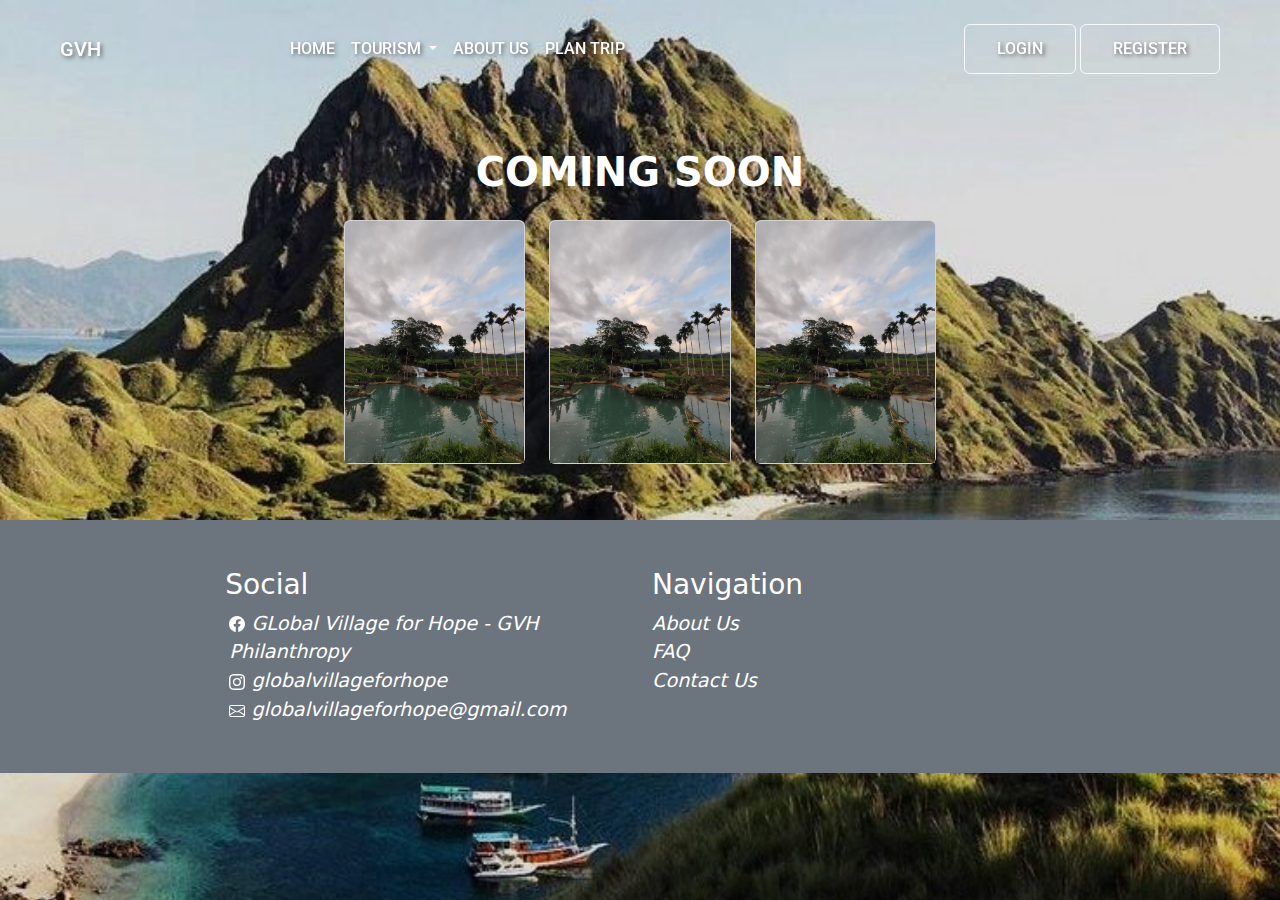
<file: about.html>
<!DOCTYPE html>
<html lang="en">
  <head>
    <meta charset="utf-8" />
    <meta name="viewport" content="width=device-width, initial-scale=1" />
    <title>Bootstrap demo</title>
    <link
      href="https://cdn.jsdelivr.net/npm/bootstrap@5.3.3/dist/css/bootstrap.min.css"
      rel="stylesheet"
      integrity="sha384-QWTKZyjpPEjISv5WaRU9OFeRpok6YctnYmDr5pNlyT2bRjXh0JMhjY6hW+ALEwIH"
      crossorigin="anonymous"
    />
    <link rel="preconnect" href="https://fonts.googleapis.com" />
    <link rel="preconnect" href="https://fonts.gstatic.com" crossorigin />
    <link
      href="https://fonts.googleapis.com/css2?family=Roboto:ital,wght@0,100;0,300;0,400;0,500;0,700;0,900;1,100;1,300;1,400;1,500;1,700;1,900&display=swap"
      rel="stylesheet"
    />
    <style>
      * {
        padding: 0;
        margin: 0;
      }

      body {
        overflow-x: hidden;
        background-image: url("./assets/images/landing.jpg");
        background-size: cover;
        background-repeat: no-repeat;
        display: flex;
        flex-direction: column;
        padding-top: 100px; /* Add padding to the top of the body equal to the height of the header */
      }

      .header {
        background-color: rgba(255, 255, 255, 0.5);
        padding: 20px;
        display: flex;
        justify-content: space-between;
        align-items: center;
        position: fixed; /* Fix the header position */
        width: 100%; /* Set the header width to 100% */
        top: 0; /* Position the header at the top of the viewport */
        z-index: 1000; /* Set a higher z-index to ensure the header appears above other content */
      }

      .menu-left,
      .menu-right {
        list-style: none;
        margin: 0;
        padding: 0;
        display: flex;
      }

      .menu-left li,
      .menu-right li {
        margin-right: 20px;
      }

      /* Add some padding to the top of the content to account for the fixed header */
      .content {
        padding-top: 60px; /* Adjust this value based on the height of your header */
      }

      .black-transparent-section {
        background-color: rgba(0, 0, 0, 0.5); /* Black with 50% opacity */
        min-height: 200px; /* Adjust as needed */
        margin-top: 30px;
      }

      .responsive-font {
        font-size: calc(5vw + 5vh);
      }

      @media (min-width: 992px) {
        .bg-body-lg-transparent {
          background-color: rgba(
            255,
            255,
            255,
            0.5
          ); /* Transparent white background */
        }
        .nav-link, .navbar-brand {
          color: white;
        }
        .nav-item, .navbar-brand {
        text-shadow: 2px 2px 4px rgba(0, 0, 0, 0.5); /* Atur bayangan teks sesuai kebutuhan */
       }
      }

      .navbar-scrolled {
        background-color: #acadaa !important;
        box-shadow: 0 2px 4px rgba(0, 0, 0, 0.1);

      }


   
      .nav-item,
      .navbar-brand {
        font-family: "Roboto", sans-serif;
        font-weight: 500;
        font-style: normal;
        text-transform: uppercase;
      }

      @media (max-width: 991px) {
        .bg-body-white {
          background-color: white; /* White background */
        }
      }

      .start-trav-btn {
        font-family: "Roboto", sans-serif;
        font-weight: 400;
        font-style: normal;
      }

      

      .roboto-400 {
        font-family: "Roboto", sans-serif;
        font-weight: 400;
        font-style: normal;
      }

      .sosial-link {
        text-decoration: none;
        color: white;
        font-size: larger;
      }

      footer{
        background-color: #909291;
      }
    </style>
  </head>
  <body>
    <nav
      class="navbar fixed-top navbar-expand-lg bg-body-lg-trasparent bg-body-white"
    >
      <div class="container-fluid mx-lg-5">
        <a class="navbar-brand" href="index.html">GVH</a>
        <button
          class="navbar-toggler"
          type="button"
          data-bs-toggle="collapse"
          data-bs-target="#navbarNavDropdown"
          aria-controls="navbarNavDropdown"
          aria-expanded="false"
          aria-label="Toggle navigation"
        >
          <span class="navbar-toggler-icon"></span>
        </button>
        <div class="collapse navbar-collapse my-3" id="navbarNavDropdown">
          <ul class="navbar-nav ms-auto me-auto">
            <li class="nav-item">
              <a class="nav-link" aria-current="page" href="index.html">Home</a>
            </li>
            <!-- <li class="nav-item">
              <a class="nav-link" href="tourism.html">Tourism</a>
            </li> -->
            <li class="nav-item dropdown">
              <a
                class="nav-link dropdown-toggle"
                href="#"
                role="button"
                data-bs-toggle="dropdown"
                aria-expanded="false"
              >
                Tourism
              </a>
              <ul class="dropdown-menu">
                <li>
                  <a class="dropdown-item" href="./tourism.html#adventure"
                    >Adventur</a
                  >
                </li>
                <li>
                  <a class="dropdown-item" href="./tourism.html#relaxing"
                    >Relaxing</a
                  >
                </li>
                <li>
                  <a class="dropdown-item" href="./tourism.html#bussines"
                    >BUssines</a
                  >
                </li>
              </ul>
            </li>
            <li class="nav-item">
              <a class="nav-link" href="./about.html">About Us</a>
            </li>
            <li class="nav-item">
              <a class="nav-link" href="./plan-trip.html">Plan Trip</a>
            </li>
          </ul>
          <ul class="navbar-nav ms-auto">
            <li class="nav-item btn btn-outline-light me-1 py-1 px-4">
              <a class="nav-link" aria-current="page" href="./login.html">Login</a>
            </li>
            <li class="nav-item btn btn-outline-light py-1 px-4">
              <a class="nav-link" href="./login.html">Register</a>
            </li>
          </ul>
        </div>
      </div>
    </nav>
    <section class="container-fluid black-cover-section" id="adventure">
      <div
        class="row d-flex justify-content-start mt-5 mx-lg-5 mb-3 px-lg-5 mx-2"
      >
        <div class="me-lg-5 text-white d-flex flex-column">
          <h1 class="text-white text-center fw-bold fs-1">COMING SOON</h1>
        </div>
      </div>
      <div class="row d-flex justify-content-center mb-5">
        <div class="col-lg-6 row">
          <div class="col-lg-4 mb-2">
            <div class="card">
              <img
                src="./assets/images/Air Terjun Wekacura SBD.jpg"
                class="card-img-top"
                alt="..."
              />
            </div>
          </div>
          <div class="col-lg-4 mb-2">
            <div class="card">
              <img
                src="./assets/images/Air Terjun Wekacura SBD.jpg"
                class="card-img-top"
                alt="..."
              />
            </div>
          </div>
          <div class="col-lg-4 mb-2">
            <div class="card">
              <img
                src="./assets/images/Air Terjun Wekacura SBD.jpg"
                class="card-img-top"
                alt="..."
              />
            </div>
          </div>
        </div>
      </div>
    </section>
    <footer class="container-fluid bg-secondary py-5">
      <div class="row d-flex justify-content-center">
        <div class="col-lg-4 text-white">
          <h3 class="">Social</h3>
          <div class="row px-1">
            <a href="" class="sosial-link">
              <i>
                <svg
                  xmlns="http://www.w3.org/2000/svg"
                  width="16"
                  height="16"
                  fill="currentColor"
                  class="bi bi-facebook"
                  viewBox="0 0 16 16"
                >
                  <path
                    d="M16 8.049c0-4.446-3.582-8.05-8-8.05C3.58 0-.002 3.603-.002 8.05c0 4.017 2.926 7.347 6.75 7.951v-5.625h-2.03V8.05H6.75V6.275c0-2.017 1.195-3.131 3.022-3.131.876 0 1.791.157 1.791.157v1.98h-1.009c-.993 0-1.303.621-1.303 1.258v1.51h2.218l-.354 2.326H9.25V16c3.824-.604 6.75-3.934 6.75-7.951"
                  />
                </svg>
                GLobal Village for Hope - GVH Philanthropy
              </i>
            </a>
            <a href="" class="sosial-link">
              <i>
                <svg
                  xmlns="http://www.w3.org/2000/svg"
                  width="16"
                  height="16"
                  fill="currentColor"
                  class="bi bi-instagram"
                  viewBox="0 0 16 16"
                >
                  <path
                    d="M8 0C5.829 0 5.556.01 4.703.048 3.85.088 3.269.222 2.76.42a3.9 3.9 0 0 0-1.417.923A3.9 3.9 0 0 0 .42 2.76C.222 3.268.087 3.85.048 4.7.01 5.555 0 5.827 0 8.001c0 2.172.01 2.444.048 3.297.04.852.174 1.433.372 1.942.205.526.478.972.923 1.417.444.445.89.719 1.416.923.51.198 1.09.333 1.942.372C5.555 15.99 5.827 16 8 16s2.444-.01 3.298-.048c.851-.04 1.434-.174 1.943-.372a3.9 3.9 0 0 0 1.416-.923c.445-.445.718-.891.923-1.417.197-.509.332-1.09.372-1.942C15.99 10.445 16 10.173 16 8s-.01-2.445-.048-3.299c-.04-.851-.175-1.433-.372-1.941a3.9 3.9 0 0 0-.923-1.417A3.9 3.9 0 0 0 13.24.42c-.51-.198-1.092-.333-1.943-.372C10.443.01 10.172 0 7.998 0zm-.717 1.442h.718c2.136 0 2.389.007 3.232.046.78.035 1.204.166 1.486.275.373.145.64.319.92.599s.453.546.598.92c.11.281.24.705.275 1.485.039.843.047 1.096.047 3.231s-.008 2.389-.047 3.232c-.035.78-.166 1.203-.275 1.485a2.5 2.5 0 0 1-.599.919c-.28.28-.546.453-.92.598-.28.11-.704.24-1.485.276-.843.038-1.096.047-3.232.047s-2.39-.009-3.233-.047c-.78-.036-1.203-.166-1.485-.276a2.5 2.5 0 0 1-.92-.598 2.5 2.5 0 0 1-.6-.92c-.109-.281-.24-.705-.275-1.485-.038-.843-.046-1.096-.046-3.233s.008-2.388.046-3.231c.036-.78.166-1.204.276-1.486.145-.373.319-.64.599-.92s.546-.453.92-.598c.282-.11.705-.24 1.485-.276.738-.034 1.024-.044 2.515-.045zm4.988 1.328a.96.96 0 1 0 0 1.92.96.96 0 0 0 0-1.92m-4.27 1.122a4.109 4.109 0 1 0 0 8.217 4.109 4.109 0 0 0 0-8.217m0 1.441a2.667 2.667 0 1 1 0 5.334 2.667 2.667 0 0 1 0-5.334"
                  />
                </svg>
                globalvillageforhope
              </i>
            </a>
            <a href="" class="sosial-link">
              <i>
                <svg
                  xmlns="http://www.w3.org/2000/svg"
                  width="16"
                  height="16"
                  fill="currentColor"
                  class="bi bi-envelope"
                  viewBox="0 0 16 16"
                >
                  <path
                    d="M0 4a2 2 0 0 1 2-2h12a2 2 0 0 1 2 2v8a2 2 0 0 1-2 2H2a2 2 0 0 1-2-2zm2-1a1 1 0 0 0-1 1v.217l7 4.2 7-4.2V4a1 1 0 0 0-1-1zm13 2.383-4.708 2.825L15 11.105zm-.034 6.876-5.64-3.471L8 9.583l-1.326-.795-5.64 3.47A1 1 0 0 0 2 13h12a1 1 0 0 0 .966-.741M1 11.105l4.708-2.897L1 5.383z"
                  />
                </svg>
                globalvillageforhope@gmail.com
              </i>
            </a>
          </div>
        </div>
        <div class="col-lg-4 text-white mt-lg-0 mt-5">
          <h3 class="">Navigation</h3>
          <div class="row">
            <a href="" class="sosial-link"><i>About Us</i></a>
            <a href="" class="sosial-link"><i>FAQ</i></a>
            <a href="" class="sosial-link"><i>Contact Us</i></a>
          </div>
        </div>
      </div>
    </footer>
    <script>
      window.addEventListener("scroll", function() {
        var navbar = document.querySelector(".navbar");
        navbar.classList.toggle("navbar-scrolled", window.scrollY > 0);
      });
    </script>    
    <script
      src="https://cdn.jsdelivr.net/npm/bootstrap@5.3.3/dist/js/bootstrap.bundle.min.js"
      integrity="sha384-YvpcrYf0tY3lHB60NNkmXc5s9fDVZLESaAA55NDzOxhy9GkcIdslK1eN7N6jIeHz"
      crossorigin="anonymous"
    ></script>
  </body>
</html>
</file>
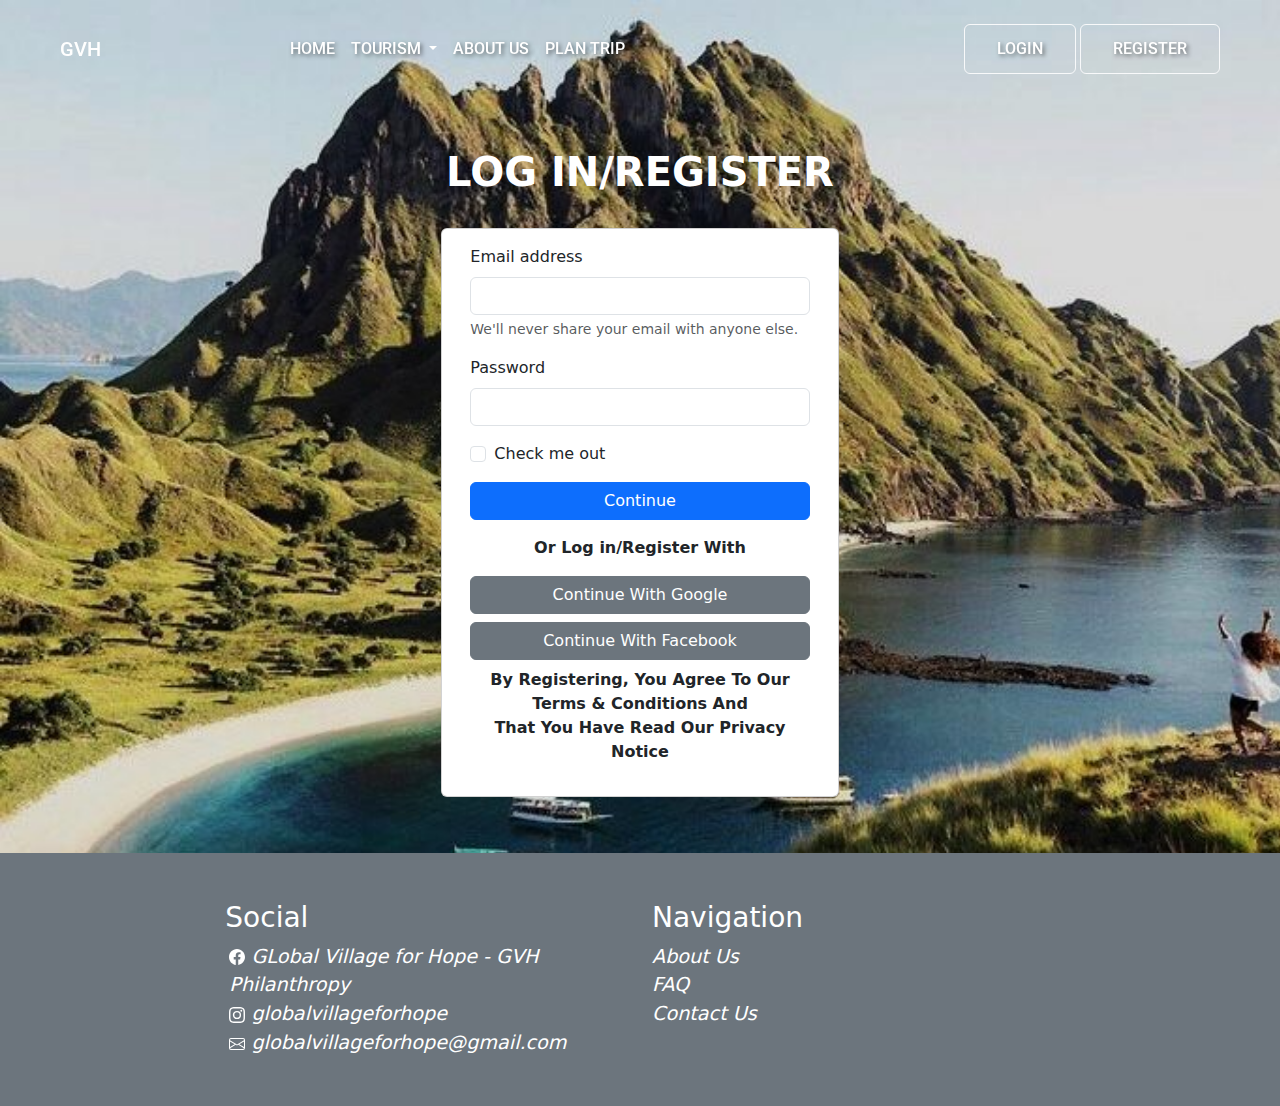
<file: login.html>
<!DOCTYPE html>
<html lang="en">

<head>
    <meta charset="utf-8" />
    <meta name="viewport" content="width=device-width, initial-scale=1" />
    <title>Bootstrap demo</title>
    <link href="https://cdn.jsdelivr.net/npm/bootstrap@5.3.3/dist/css/bootstrap.min.css" rel="stylesheet"
        integrity="sha384-QWTKZyjpPEjISv5WaRU9OFeRpok6YctnYmDr5pNlyT2bRjXh0JMhjY6hW+ALEwIH" crossorigin="anonymous" />
    <link rel="preconnect" href="https://fonts.googleapis.com" />
    <link rel="preconnect" href="https://fonts.gstatic.com" crossorigin />
    <link
        href="https://fonts.googleapis.com/css2?family=Roboto:ital,wght@0,100;0,300;0,400;0,500;0,700;0,900;1,100;1,300;1,400;1,500;1,700;1,900&display=swap"
        rel="stylesheet" />
    <style>
        * {
            padding: 0;
            margin: 0;
        }

        body {
            overflow-x: hidden;
            background-image: url("./assets/images/landing.jpg");
            background-size: cover;
            background-repeat: no-repeat;
            display: flex;
            flex-direction: column;
            padding-top: 100px;
            /* Add padding to the top of the body equal to the height of the header */
        }

        .header {
            background-color: rgba(255, 255, 255, 0.5);
            padding: 20px;
            display: flex;
            justify-content: space-between;
            align-items: center;
            position: fixed;
            /* Fix the header position */
            width: 100%;
            /* Set the header width to 100% */
            top: 0;
            /* Position the header at the top of the viewport */
            z-index: 1000;
            /* Set a higher z-index to ensure the header appears above other content */
        }

        .menu-left,
        .menu-right {
            list-style: none;
            margin: 0;
            padding: 0;
            display: flex;
        }

        .menu-left li,
        .menu-right li {
            margin-right: 20px;
        }

        /* Add some padding to the top of the content to account for the fixed header */
        .content {
            padding-top: 60px;
            /* Adjust this value based on the height of your header */
        }

        .black-transparent-section {
            background-color: rgba(0, 0, 0, 0.5);
            /* Black with 50% opacity */
            min-height: 200px;
            /* Adjust as needed */
            margin-top: 30px;
        }

        .responsive-font {
            font-size: calc(5vw + 5vh);
        }

        @media (min-width: 992px) {
            .bg-body-lg-transparent {
                background-color: rgba(255,
                        255,
                        255,
                        0.5);
                /* Transparent white background */
            }

            .nav-link {
                color: white;
            }

            .nav-item {
                text-shadow: 2px 2px 4px rgba(0, 0, 0, 0.5);
                /* Atur bayangan teks sesuai kebutuhan */
            }
        }

        .navbar-scrolled {
            background-color: #acadaa !important;
            box-shadow: 0 2px 4px rgba(0, 0, 0, 0.1);

        }



        .nav-item,
        .navbar-brand {
            font-family: "Roboto", sans-serif;
            font-weight: 500;
            font-style: normal;
            text-transform: uppercase;
        }

        @media (max-width: 991px) {
            .bg-body-white {
                background-color: white;
                /* White background */
            }
        }

        .start-trav-btn {
            font-family: "Roboto", sans-serif;
            font-weight: 400;
            font-style: normal;
        }



        .roboto-400 {
            font-family: "Roboto", sans-serif;
            font-weight: 400;
            font-style: normal;
        }

        .sosial-link {
            text-decoration: none;
            color: white;
            font-size: larger;
        }

        footer {
            background-color: #909291;
        }
    </style>
</head>

<body>
    <nav class="navbar fixed-top navbar-expand-lg bg-body-lg-trasparent bg-body-white">
        <div class="container-fluid mx-lg-5">
            <a class="navbar-brand text-white" href="index.html">GVH</a>
            <button class="navbar-toggler" type="button" data-bs-toggle="collapse" data-bs-target="#navbarNavDropdown"
                aria-controls="navbarNavDropdown" aria-expanded="false" aria-label="Toggle navigation">
                <span class="navbar-toggler-icon"></span>
            </button>
            <div class="collapse navbar-collapse my-3" id="navbarNavDropdown">
                <ul class="navbar-nav ms-auto me-auto">
                    <li class="nav-item">
                        <a class="nav-link" aria-current="page" href="index.html">Home</a>
                    </li>
                    <li class="nav-item dropdown">
                        <a class="nav-link dropdown-toggle" href="#" role="button" data-bs-toggle="dropdown"
                            aria-expanded="false">
                            Tourism
                        </a>
                        <ul class="dropdown-menu">
                            <li>
                                <a class="dropdown-item" href="./tourism.html#adventure">Adventur</a>
                            </li>
                            <li>
                                <a class="dropdown-item" href="./tourism.html#relaxing">Relaxing</a>
                            </li>
                            <li>
                                <a class="dropdown-item" href="./tourism.html#bussines">BUssines</a>
                            </li>
                        </ul>
                    </li>
                    <li class="nav-item">
                        <a class="nav-link" href="#">About Us</a>
                    </li>
                    <li class="nav-item">
                        <a class="nav-link" href="./plan-trip.html">Plan Trip</a>
                    </li>
                </ul>
                <ul class="navbar-nav ms-auto">
                    <li class="nav-item btn btn-outline-light me-1 py-1 px-4">
                        <a class="nav-link" aria-current="page" href="./login.html">Login</a>
                    </li>
                    <li class="nav-item btn btn-outline-light py-1 px-4">
                        <a class="nav-link" href="./login.html">Register</a>
                    </li>
                </ul>
            </div>
        </div>
    </nav>
    <section class="container-fluid black-cover-section" id="adventure">
        <div class="row d-flex justify-content-start mt-5 mx-lg-5 mb-3 px-lg-5 mx-2">
            <div class="me-lg-5 text-white d-flex flex-column">
                <h1 class="text-white text-center fw-bold fs-1">LOG IN/REGISTER</h1>
            </div>
        </div>
        <div class="row d-flex justify-content-center mb-5 p-2">
            <div class="col-lg-4 row">
                <div class="card">
                    <div class="card-body">
                        <form>
                            <div class="mb-3">
                                <label for="exampleInputEmail1" class="form-label">Email address</label>
                                <input type="email" class="form-control" id="exampleInputEmail1"
                                    aria-describedby="emailHelp">
                                <div id="emailHelp" class="form-text">We'll never share your email with anyone else.
                                </div>
                            </div>
                            <div class="mb-3">
                                <label for="exampleInputPassword1" class="form-label">Password</label>
                                <input type="password" class="form-control" id="exampleInputPassword1">
                            </div>
                            <div class="mb-3 form-check">
                                <input type="checkbox" class="form-check-input" id="exampleCheck1">
                                <label class="form-check-label" for="exampleCheck1">Check me out</label>
                            </div>
                            <button type="submit" class="btn btn-primary col-12">Continue</button>
                        </form>
                        <div class="row">
                            <p class="text-center mt-3"><b>Or Log in/Register With</b></p>
                        </div>
                        <div class="text-center">
                            <a class="btn btn-secondary col-12 mb-1" href="">Continue With Google</a>
                            <a class="btn btn-secondary col-12 mt-1" href="">Continue With Facebook</a>
                        </div>
                        <div class="text-center mt-2">
                            <p><b>By Registering, You Agree To Our Terms & Conditions And <br> That You Have Read Our Privacy Notice</b></p>
                        </div>
                    </div>
                </div>
            </div>
        </div>
    </section>
    <footer class="container-fluid bg-secondary py-5">
        <div class="row d-flex justify-content-center">
            <div class="col-lg-4 text-white">
                <h3 class="">Social</h3>
                <div class="row px-1">
                    <a href="" class="sosial-link">
                        <i>
                            <svg xmlns="http://www.w3.org/2000/svg" width="16" height="16" fill="currentColor"
                                class="bi bi-facebook" viewBox="0 0 16 16">
                                <path
                                    d="M16 8.049c0-4.446-3.582-8.05-8-8.05C3.58 0-.002 3.603-.002 8.05c0 4.017 2.926 7.347 6.75 7.951v-5.625h-2.03V8.05H6.75V6.275c0-2.017 1.195-3.131 3.022-3.131.876 0 1.791.157 1.791.157v1.98h-1.009c-.993 0-1.303.621-1.303 1.258v1.51h2.218l-.354 2.326H9.25V16c3.824-.604 6.75-3.934 6.75-7.951" />
                            </svg>
                            GLobal Village for Hope - GVH Philanthropy
                        </i>
                    </a>
                    <a href="" class="sosial-link">
                        <i>
                            <svg xmlns="http://www.w3.org/2000/svg" width="16" height="16" fill="currentColor"
                                class="bi bi-instagram" viewBox="0 0 16 16">
                                <path
                                    d="M8 0C5.829 0 5.556.01 4.703.048 3.85.088 3.269.222 2.76.42a3.9 3.9 0 0 0-1.417.923A3.9 3.9 0 0 0 .42 2.76C.222 3.268.087 3.85.048 4.7.01 5.555 0 5.827 0 8.001c0 2.172.01 2.444.048 3.297.04.852.174 1.433.372 1.942.205.526.478.972.923 1.417.444.445.89.719 1.416.923.51.198 1.09.333 1.942.372C5.555 15.99 5.827 16 8 16s2.444-.01 3.298-.048c.851-.04 1.434-.174 1.943-.372a3.9 3.9 0 0 0 1.416-.923c.445-.445.718-.891.923-1.417.197-.509.332-1.09.372-1.942C15.99 10.445 16 10.173 16 8s-.01-2.445-.048-3.299c-.04-.851-.175-1.433-.372-1.941a3.9 3.9 0 0 0-.923-1.417A3.9 3.9 0 0 0 13.24.42c-.51-.198-1.092-.333-1.943-.372C10.443.01 10.172 0 7.998 0zm-.717 1.442h.718c2.136 0 2.389.007 3.232.046.78.035 1.204.166 1.486.275.373.145.64.319.92.599s.453.546.598.92c.11.281.24.705.275 1.485.039.843.047 1.096.047 3.231s-.008 2.389-.047 3.232c-.035.78-.166 1.203-.275 1.485a2.5 2.5 0 0 1-.599.919c-.28.28-.546.453-.92.598-.28.11-.704.24-1.485.276-.843.038-1.096.047-3.232.047s-2.39-.009-3.233-.047c-.78-.036-1.203-.166-1.485-.276a2.5 2.5 0 0 1-.92-.598 2.5 2.5 0 0 1-.6-.92c-.109-.281-.24-.705-.275-1.485-.038-.843-.046-1.096-.046-3.233s.008-2.388.046-3.231c.036-.78.166-1.204.276-1.486.145-.373.319-.64.599-.92s.546-.453.92-.598c.282-.11.705-.24 1.485-.276.738-.034 1.024-.044 2.515-.045zm4.988 1.328a.96.96 0 1 0 0 1.92.96.96 0 0 0 0-1.92m-4.27 1.122a4.109 4.109 0 1 0 0 8.217 4.109 4.109 0 0 0 0-8.217m0 1.441a2.667 2.667 0 1 1 0 5.334 2.667 2.667 0 0 1 0-5.334" />
                            </svg>
                            globalvillageforhope
                        </i>
                    </a>
                    <a href="" class="sosial-link">
                        <i>
                            <svg xmlns="http://www.w3.org/2000/svg" width="16" height="16" fill="currentColor"
                                class="bi bi-envelope" viewBox="0 0 16 16">
                                <path
                                    d="M0 4a2 2 0 0 1 2-2h12a2 2 0 0 1 2 2v8a2 2 0 0 1-2 2H2a2 2 0 0 1-2-2zm2-1a1 1 0 0 0-1 1v.217l7 4.2 7-4.2V4a1 1 0 0 0-1-1zm13 2.383-4.708 2.825L15 11.105zm-.034 6.876-5.64-3.471L8 9.583l-1.326-.795-5.64 3.47A1 1 0 0 0 2 13h12a1 1 0 0 0 .966-.741M1 11.105l4.708-2.897L1 5.383z" />
                            </svg>
                            globalvillageforhope@gmail.com
                        </i>
                    </a>
                </div>
            </div>
            <div class="col-lg-4 text-white mt-lg-0 mt-5">
                <h3 class="">Navigation</h3>
                <div class="row">
                    <a href="" class="sosial-link"><i>About Us</i></a>
                    <a href="" class="sosial-link"><i>FAQ</i></a>
                    <a href="" class="sosial-link"><i>Contact Us</i></a>
                </div>
            </div>
        </div>
    </footer>
    <script>
        window.addEventListener("scroll", function () {
            var navbar = document.querySelector(".navbar");
            navbar.classList.toggle("navbar-scrolled", window.scrollY > 0);
        });
    </script>
    <script src="https://cdn.jsdelivr.net/npm/bootstrap@5.3.3/dist/js/bootstrap.bundle.min.js"
        integrity="sha384-YvpcrYf0tY3lHB60NNkmXc5s9fDVZLESaAA55NDzOxhy9GkcIdslK1eN7N6jIeHz"
        crossorigin="anonymous"></script>
</body>

</html>
</file>
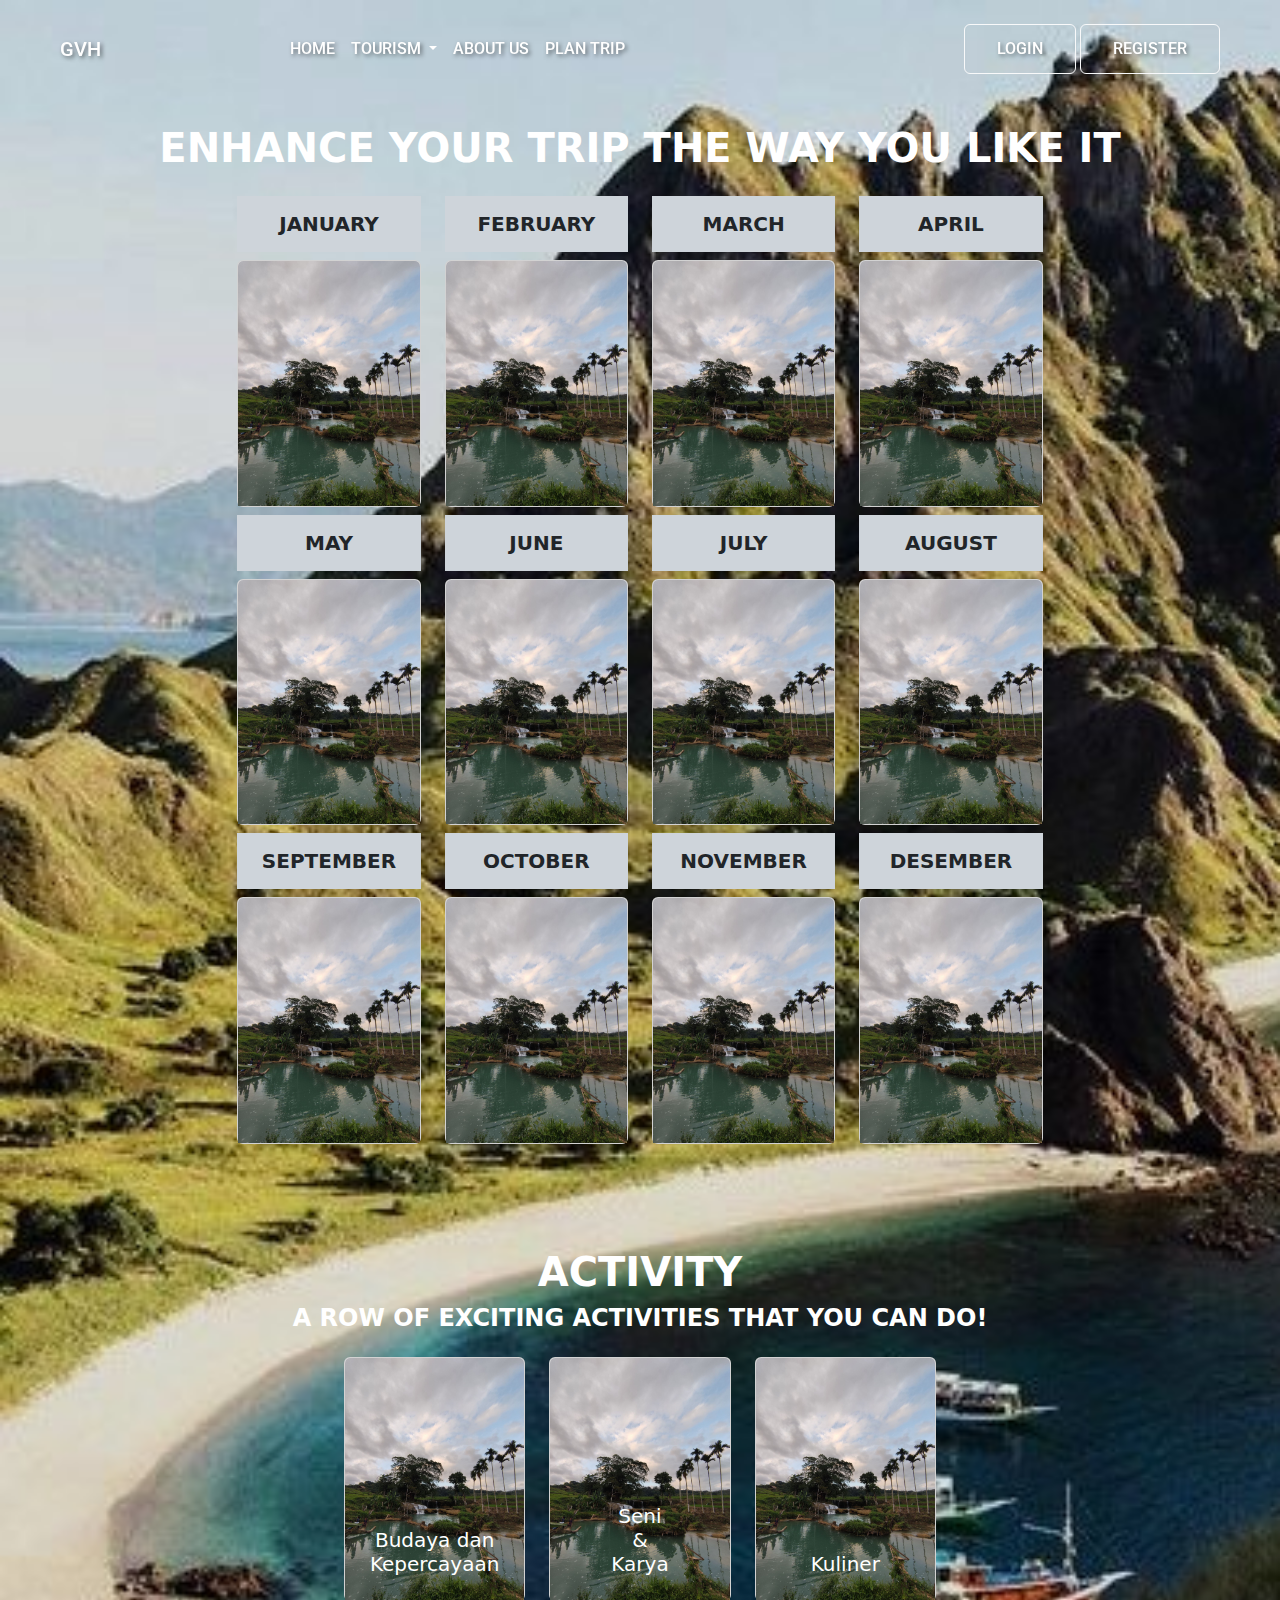
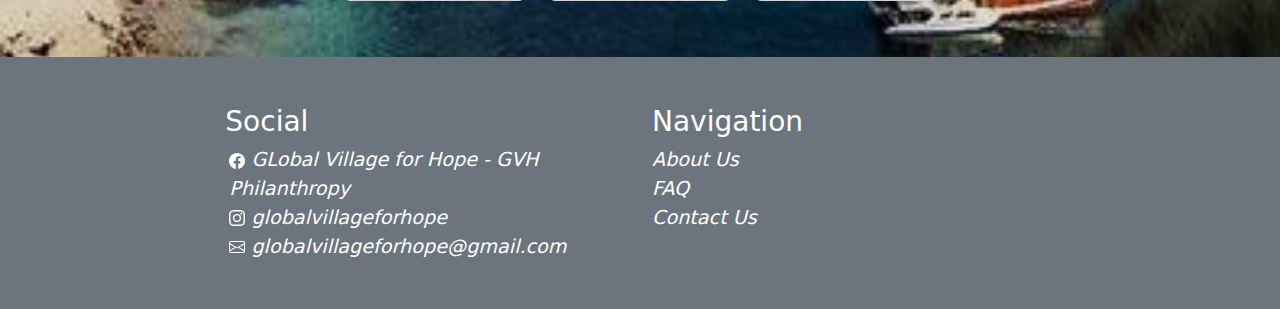
<file: plan-trip.html>
<!DOCTYPE html>
<html lang="en">

<head>
    <meta charset="utf-8" />
    <meta name="viewport" content="width=device-width, initial-scale=1" />
    <title>Bootstrap demo</title>
    <link href="https://cdn.jsdelivr.net/npm/bootstrap@5.3.3/dist/css/bootstrap.min.css" rel="stylesheet"
        integrity="sha384-QWTKZyjpPEjISv5WaRU9OFeRpok6YctnYmDr5pNlyT2bRjXh0JMhjY6hW+ALEwIH" crossorigin="anonymous" />
    <link rel="preconnect" href="https://fonts.googleapis.com" />
    <link rel="preconnect" href="https://fonts.gstatic.com" crossorigin />
    <link
        href="https://fonts.googleapis.com/css2?family=Roboto:ital,wght@0,100;0,300;0,400;0,500;0,700;0,900;1,100;1,300;1,400;1,500;1,700;1,900&display=swap"
        rel="stylesheet" />
    <style>
        * {
            padding: 0;
            margin: 0;
        }

        body {
            overflow-x: hidden;
            background-image: url("./assets/images/landing.jpg");
            background-size: cover;
            background-repeat: no-repeat;
            display: flex;
            flex-direction: column;
            padding-top: 100px;
            /* Add padding to the top of the body equal to the height of the header */
        }

        .header {
            background-color: rgba(255, 255, 255, 0.5);
            padding: 20px;
            display: flex;
            justify-content: space-between;
            align-items: center;
            position: fixed;
            /* Fix the header position */
            width: 100%;
            /* Set the header width to 100% */
            top: 0;
            /* Position the header at the top of the viewport */
            z-index: 1000;
            /* Set a higher z-index to ensure the header appears above other content */
        }

        .menu-left,
        .menu-right {
            list-style: none;
            margin: 0;
            padding: 0;
            display: flex;
        }

        .menu-left li,
        .menu-right li {
            margin-right: 20px;
        }

        /* Add some padding to the top of the content to account for the fixed header */
        .content {
            padding-top: 60px;
            /* Adjust this value based on the height of your header */
        }

        .black-transparent-section {
            background-color: rgba(0, 0, 0, 0.5);
            /* Black with 50% opacity */
            min-height: 200px;
            /* Adjust as needed */
            margin-top: 30px;
        }

        .responsive-font {
            font-size: calc(5vw + 5vh);
        }

        @media (min-width: 992px) {
            .bg-body-lg-transparent {
                background-color: rgba(255,
                        255,
                        255,
                        0.5);
                /* Transparent white background */
            }

            .nav-link,
            .navbar-brand {
                color: white;
            }

            .nav-item,
            .navbar-brand {
                text-shadow: 2px 2px 4px rgba(0, 0, 0, 0.5);
                /* Atur bayangan teks sesuai kebutuhan */
            }
        }

        .navbar-scrolled {
            background-color: #acadaa !important;
            box-shadow: 0 2px 4px rgba(0, 0, 0, 0.1);

        }



        .nav-item,
        .navbar-brand {
            font-family: "Roboto", sans-serif;
            font-weight: 500;
            font-style: normal;
            text-transform: uppercase;
        }

        @media (max-width: 991px) {
            .bg-body-white {
                background-color: white;
                /* White background */
            }
        }

        .start-trav-btn {
            font-family: "Roboto", sans-serif;
            font-weight: 400;
            font-style: normal;
        }



        .roboto-400 {
            font-family: "Roboto", sans-serif;
            font-weight: 400;
            font-style: normal;
        }

        .sosial-link {
            text-decoration: none;
            color: white;
            font-size: larger;
        }

        footer {
            background-color: #909291;
        }
    </style>
</head>

<body>
    <nav class="navbar fixed-top navbar-expand-lg bg-body-lg-trasparent bg-body-white">
        <div class="container-fluid mx-lg-5">
            <a class="navbar-brand" href="index.html">GVH</a>
            <button class="navbar-toggler" type="button" data-bs-toggle="collapse" data-bs-target="#navbarNavDropdown"
                aria-controls="navbarNavDropdown" aria-expanded="false" aria-label="Toggle navigation">
                <span class="navbar-toggler-icon"></span>
            </button>
            <div class="collapse navbar-collapse my-3" id="navbarNavDropdown">
                <ul class="navbar-nav ms-auto me-auto">
                    <li class="nav-item">
                        <a class="nav-link" aria-current="page" href="index.html">Home</a>
                    </li>
                    <!-- <li class="nav-item">
              <a class="nav-link" href="tourism.html">Tourism</a>
            </li> -->
                    <li class="nav-item dropdown">
                        <a class="nav-link dropdown-toggle" href="#" role="button" data-bs-toggle="dropdown"
                            aria-expanded="false">
                            Tourism
                        </a>
                        <ul class="dropdown-menu">
                            <li>
                                <a class="dropdown-item" href="./tourism.html#adventure">Adventur</a>
                            </li>
                            <li>
                                <a class="dropdown-item" href="./tourism.html#relaxing">Relaxing</a>
                            </li>
                            <li>
                                <a class="dropdown-item" href="./tourism.html#bussines">BUssines</a>
                            </li>
                        </ul>
                    </li>
                    <li class="nav-item">
                        <a class="nav-link" href="./about.html">About Us</a>
                    </li>
                    <li class="nav-item">
                        <a class="nav-link" href="./plan-trip.html">Plan Trip</a>
                    </li>
                </ul>
                <ul class="navbar-nav ms-auto">
                    <li class="nav-item btn btn-outline-light me-1 py-1 px-4">
                        <a class="nav-link" aria-current="page" href="./login.html">Login</a>
                    </li>
                    <li class="nav-item btn btn-outline-light py-1 px-4">
                        <a class="nav-link" href="./login.html">Register</a>
                    </li>
                </ul>
            </div>
        </div>
    </nav>
    <section class="container-fluid black-cover-section">
        <div class="row">
            <div class="d-flex justify-content-center">
                <h1 class="text-center text-white fw-bold my-4">
                    ENHANCE YOUR TRIP THE WAY YOU LIKE IT
                </h1>
            </div>
        </div>
        <div class="row d-flex justify-content-center mb-5">
            <div class="col-lg-8 row">
                <div class="col-lg-3 mb-2">
                    <h5 class="bg-dark-subtle py-3 fw-bold text-center">
                        JANUARY
                    </h5>
                    <div class="card">
                        <img src="./assets/images/Air Terjun Wekacura SBD.jpg" class="card-img-top" alt="..." />
                    </div>
                </div>
                <div class="col-lg-3 mb-2">
                    <h5 class="bg-dark-subtle py-3 fw-bold text-center">
                        FEBRUARY
                    </h5>
                    <div class="card">
                        <img src="./assets/images/Air Terjun Wekacura SBD.jpg" class="card-img-top" alt="..." />
                    </div>
                </div>
                <div class="col-lg-3 mb-2">
                    <h5 class="bg-dark-subtle py-3 fw-bold text-center">
                        MARCH
                    </h5>
                    <div class="card">
                        <img src="./assets/images/Air Terjun Wekacura SBD.jpg" class="card-img-top" alt="..." />
                    </div>
                </div>
                <div class="col-lg-3 mb-2">
                    <h5 class="bg-dark-subtle py-3 fw-bold text-center">
                        APRIL
                    </h5>
                    <div class="card">
                        <img src="./assets/images/Air Terjun Wekacura SBD.jpg" class="card-img-top" alt="..." />
                    </div>
                </div>
                <div class="col-lg-3 mb-2">
                    <h5 class="bg-dark-subtle py-3 fw-bold text-center">
                        MAY
                    </h5>
                    <div class="card">
                        <img src="./assets/images/Air Terjun Wekacura SBD.jpg" class="card-img-top" alt="..." />
                    </div>
                </div>
                <div class="col-lg-3 mb-2">
                    <h5 class="bg-dark-subtle py-3 fw-bold text-center">
                        JUNE
                    </h5>
                    <div class="card">
                        <img src="./assets/images/Air Terjun Wekacura SBD.jpg" class="card-img-top" alt="..." />
                    </div>
                </div>
                <div class="col-lg-3 mb-2">
                    <h5 class="bg-dark-subtle py-3 fw-bold text-center">
                        JULY
                    </h5>
                    <div class="card">
                        <img src="./assets/images/Air Terjun Wekacura SBD.jpg" class="card-img-top" alt="..." />
                    </div>
                </div>
                <div class="col-lg-3 mb-2">
                    <h5 class="bg-dark-subtle py-3 fw-bold text-center">
                        AUGUST
                    </h5>
                    <div class="card">
                        <img src="./assets/images/Air Terjun Wekacura SBD.jpg" class="card-img-top" alt="..." />
                    </div>
                </div>
                <div class="col-lg-3 mb-2">
                    <h5 class="bg-dark-subtle py-3 fw-bold text-center">
                        SEPTEMBER
                    </h5>
                    <div class="card">
                        <img src="./assets/images/Air Terjun Wekacura SBD.jpg" class="card-img-top" alt="..." />
                    </div>
                </div>
                <div class="col-lg-3 mb-2">
                    <h5 class="bg-dark-subtle py-3 fw-bold text-center">
                        OCTOBER
                    </h5>
                    <div class="card">
                        <img src="./assets/images/Air Terjun Wekacura SBD.jpg" class="card-img-top" alt="..." />
                    </div>
                </div>
                <div class="col-lg-3 mb-2">
                    <h5 class="bg-dark-subtle py-3 fw-bold text-center">
                        NOVEMBER
                    </h5>
                    <div class="card">
                        <img src="./assets/images/Air Terjun Wekacura SBD.jpg" class="card-img-top" alt="..." />
                    </div>
                </div>
                <div class="col-lg-3 mb-2">
                    <h5 class="bg-dark-subtle py-3 fw-bold text-center">
                        DESEMBER
                    </h5>
                    <div class="card">
                        <img src="./assets/images/Air Terjun Wekacura SBD.jpg" class="card-img-top" alt="..." />
                    </div>
                </div>
            </div>
    </section>
    <section class="container-fluid black-cover-section" id="relaxing">
        <div class="row d-flex justify-content-start mt-5 mx-lg-5 mb-3 px-lg-5 mx-2">
            <div class="me-lg-5 text-white d-flex flex-column">
                <h1 class="text-white text-center fw-bold fs-1">ACTIVITY</h1>
                <h3 class="text-white text-center fw-bold fs-4">A ROW OF EXCITING ACTIVITIES THAT YOU CAN DO!</h3>
            </div>
        </div>
        <div class="row d-flex justify-content-center mb-5">
            <div class="col-lg-6 row">
                <div class="col-lg-4 mb-2 position-relative">
                    <div class="card">
                        <img src="./assets/images/Air Terjun Wekacura SBD.jpg" class="card-img-top" alt="..." />
                        <!-- Teks judul ditambahkan di atas gambar -->
                        <div class="card-body position-absolute text-white bottom-0 start-50 translate-middle-x">
                            <h5 class="card-title text-center">Budaya dan Kepercayaan</h5>
                        </div>
                    </div>
                </div>
                <div class="col-lg-4 mb-2 position-relative">
                    <div class="card">
                        <img src="./assets/images/Air Terjun Wekacura SBD.jpg" class="card-img-top" alt="..." />
                        <!-- Teks judul ditambahkan di atas gambar -->
                        <div class="card-body position-absolute text-white bottom-0 start-50 translate-middle-x">
                            <h5 class="card-title text-center">Seni & Karya</h5>
                        </div>
                    </div>
                </div>
                <div class="col-lg-4 mb-2 position-relative">
                    <div class="card">
                        <img src="./assets/images/Air Terjun Wekacura SBD.jpg" class="card-img-top" alt="..." />
                        <!-- Teks judul ditambahkan di atas gambar -->
                        <div class="card-body position-absolute text-white bottom-0 start-50 translate-middle-x">
                            <h5 class="card-title text-center">Kuliner</h5>
                        </div>
                    </div>
                </div>
                
            </div>
        </div>
    </section>
    <footer class="container-fluid bg-secondary py-5">
        <div class="row d-flex justify-content-center">
            <div class="col-lg-4 text-white">
                <h3 class="">Social</h3>
                <div class="row px-1">
                    <a href="" class="sosial-link">
                        <i>
                            <svg xmlns="http://www.w3.org/2000/svg" width="16" height="16" fill="currentColor"
                                class="bi bi-facebook" viewBox="0 0 16 16">
                                <path
                                    d="M16 8.049c0-4.446-3.582-8.05-8-8.05C3.58 0-.002 3.603-.002 8.05c0 4.017 2.926 7.347 6.75 7.951v-5.625h-2.03V8.05H6.75V6.275c0-2.017 1.195-3.131 3.022-3.131.876 0 1.791.157 1.791.157v1.98h-1.009c-.993 0-1.303.621-1.303 1.258v1.51h2.218l-.354 2.326H9.25V16c3.824-.604 6.75-3.934 6.75-7.951" />
                            </svg>
                            GLobal Village for Hope - GVH Philanthropy
                        </i>
                    </a>
                    <a href="" class="sosial-link">
                        <i>
                            <svg xmlns="http://www.w3.org/2000/svg" width="16" height="16" fill="currentColor"
                                class="bi bi-instagram" viewBox="0 0 16 16">
                                <path
                                    d="M8 0C5.829 0 5.556.01 4.703.048 3.85.088 3.269.222 2.76.42a3.9 3.9 0 0 0-1.417.923A3.9 3.9 0 0 0 .42 2.76C.222 3.268.087 3.85.048 4.7.01 5.555 0 5.827 0 8.001c0 2.172.01 2.444.048 3.297.04.852.174 1.433.372 1.942.205.526.478.972.923 1.417.444.445.89.719 1.416.923.51.198 1.09.333 1.942.372C5.555 15.99 5.827 16 8 16s2.444-.01 3.298-.048c.851-.04 1.434-.174 1.943-.372a3.9 3.9 0 0 0 1.416-.923c.445-.445.718-.891.923-1.417.197-.509.332-1.09.372-1.942C15.99 10.445 16 10.173 16 8s-.01-2.445-.048-3.299c-.04-.851-.175-1.433-.372-1.941a3.9 3.9 0 0 0-.923-1.417A3.9 3.9 0 0 0 13.24.42c-.51-.198-1.092-.333-1.943-.372C10.443.01 10.172 0 7.998 0zm-.717 1.442h.718c2.136 0 2.389.007 3.232.046.78.035 1.204.166 1.486.275.373.145.64.319.92.599s.453.546.598.92c.11.281.24.705.275 1.485.039.843.047 1.096.047 3.231s-.008 2.389-.047 3.232c-.035.78-.166 1.203-.275 1.485a2.5 2.5 0 0 1-.599.919c-.28.28-.546.453-.92.598-.28.11-.704.24-1.485.276-.843.038-1.096.047-3.232.047s-2.39-.009-3.233-.047c-.78-.036-1.203-.166-1.485-.276a2.5 2.5 0 0 1-.92-.598 2.5 2.5 0 0 1-.6-.92c-.109-.281-.24-.705-.275-1.485-.038-.843-.046-1.096-.046-3.233s.008-2.388.046-3.231c.036-.78.166-1.204.276-1.486.145-.373.319-.64.599-.92s.546-.453.92-.598c.282-.11.705-.24 1.485-.276.738-.034 1.024-.044 2.515-.045zm4.988 1.328a.96.96 0 1 0 0 1.92.96.96 0 0 0 0-1.92m-4.27 1.122a4.109 4.109 0 1 0 0 8.217 4.109 4.109 0 0 0 0-8.217m0 1.441a2.667 2.667 0 1 1 0 5.334 2.667 2.667 0 0 1 0-5.334" />
                            </svg>
                            globalvillageforhope
                        </i>
                    </a>
                    <a href="" class="sosial-link">
                        <i>
                            <svg xmlns="http://www.w3.org/2000/svg" width="16" height="16" fill="currentColor"
                                class="bi bi-envelope" viewBox="0 0 16 16">
                                <path
                                    d="M0 4a2 2 0 0 1 2-2h12a2 2 0 0 1 2 2v8a2 2 0 0 1-2 2H2a2 2 0 0 1-2-2zm2-1a1 1 0 0 0-1 1v.217l7 4.2 7-4.2V4a1 1 0 0 0-1-1zm13 2.383-4.708 2.825L15 11.105zm-.034 6.876-5.64-3.471L8 9.583l-1.326-.795-5.64 3.47A1 1 0 0 0 2 13h12a1 1 0 0 0 .966-.741M1 11.105l4.708-2.897L1 5.383z" />
                            </svg>
                            globalvillageforhope@gmail.com
                        </i>
                    </a>
                </div>
            </div>
            <div class="col-lg-4 text-white mt-lg-0 mt-5">
                <h3 class="">Navigation</h3>
                <div class="row">
                    <a href="" class="sosial-link"><i>About Us</i></a>
                    <a href="" class="sosial-link"><i>FAQ</i></a>
                    <a href="" class="sosial-link"><i>Contact Us</i></a>
                </div>
            </div>
        </div>
    </footer>
    <script>
        window.addEventListener("scroll", function () {
            var navbar = document.querySelector(".navbar");
            navbar.classList.toggle("navbar-scrolled", window.scrollY > 0);
        });
    </script>
    <script src="https://cdn.jsdelivr.net/npm/bootstrap@5.3.3/dist/js/bootstrap.bundle.min.js"
        integrity="sha384-YvpcrYf0tY3lHB60NNkmXc5s9fDVZLESaAA55NDzOxhy9GkcIdslK1eN7N6jIeHz"
        crossorigin="anonymous"></script>
</body>

</html>
</file>
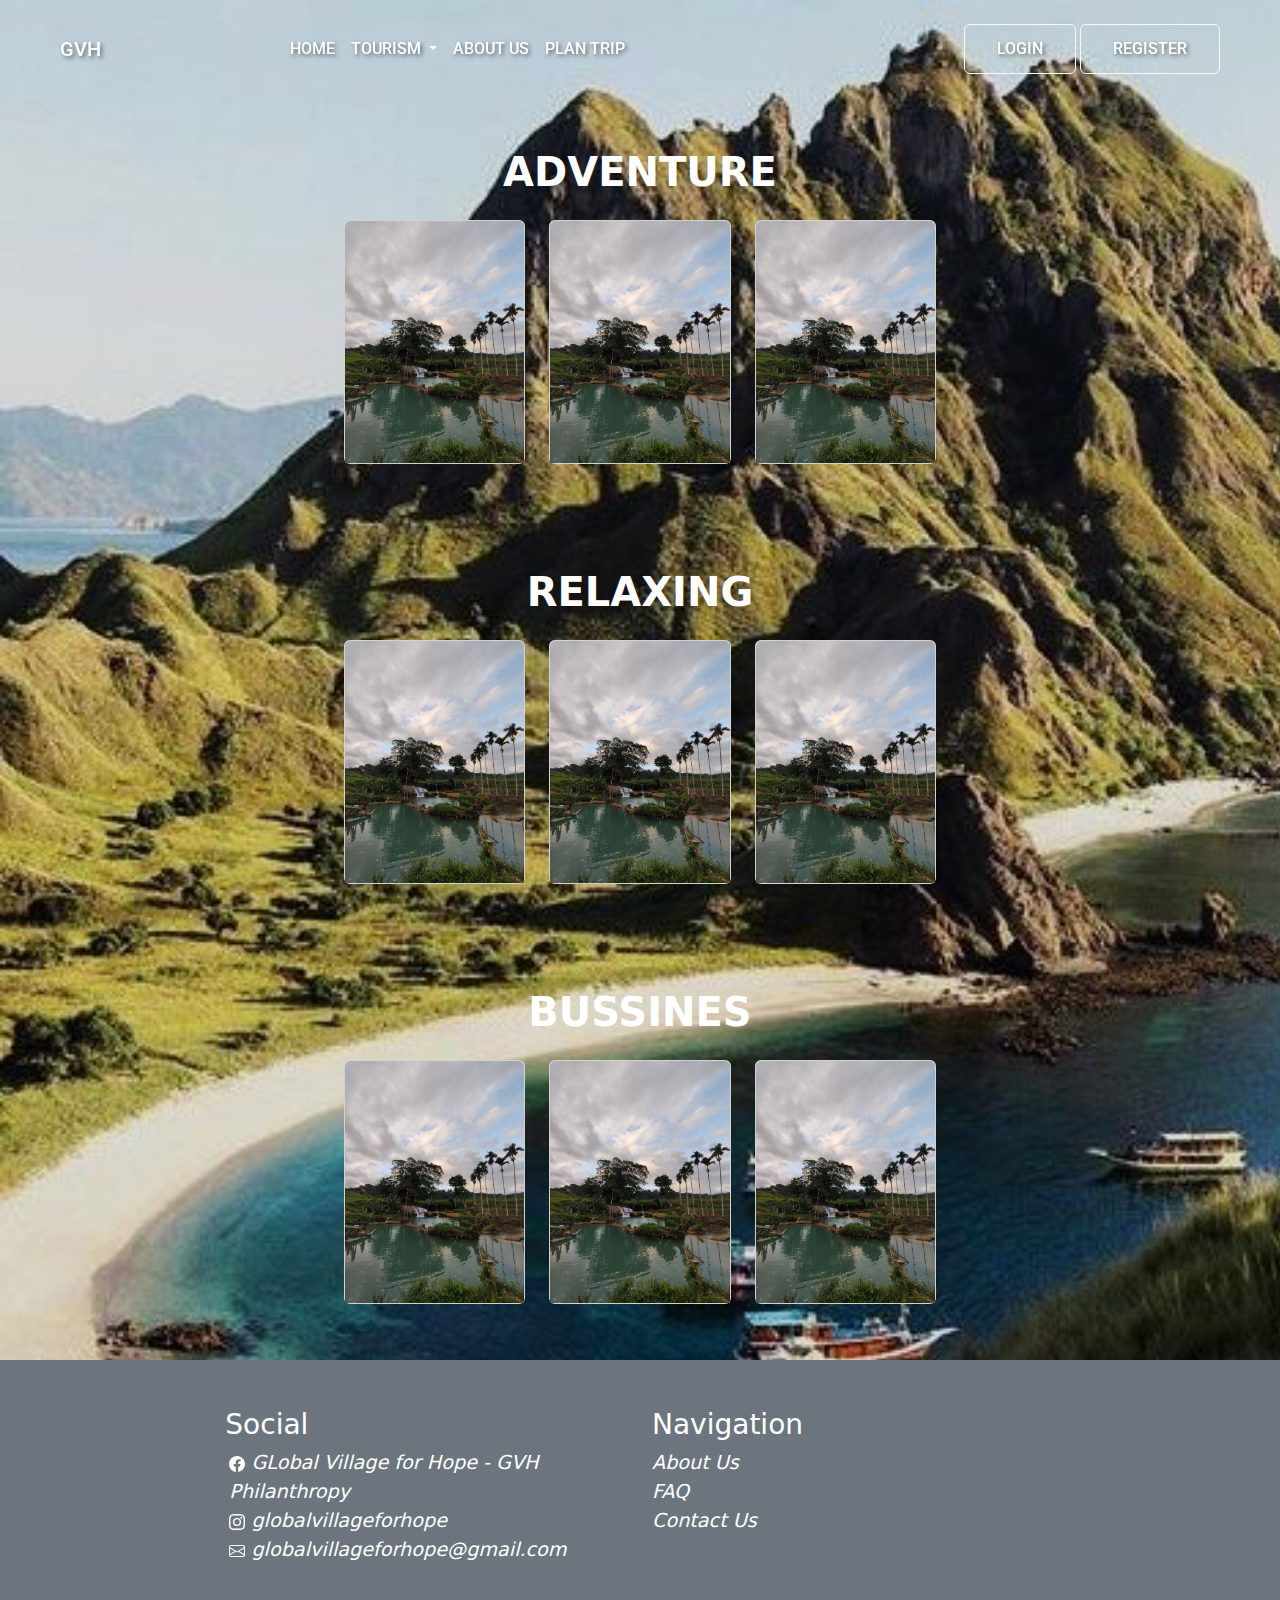
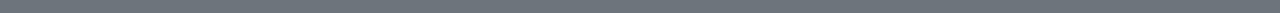
<file: tourism.html>
<!DOCTYPE html>
<html lang="en">
  <head>
    <meta charset="utf-8" />
    <meta name="viewport" content="width=device-width, initial-scale=1" />
    <title>Bootstrap demo</title>
    <link
      href="https://cdn.jsdelivr.net/npm/bootstrap@5.3.3/dist/css/bootstrap.min.css"
      rel="stylesheet"
      integrity="sha384-QWTKZyjpPEjISv5WaRU9OFeRpok6YctnYmDr5pNlyT2bRjXh0JMhjY6hW+ALEwIH"
      crossorigin="anonymous"
    />
    <link rel="preconnect" href="https://fonts.googleapis.com" />
    <link rel="preconnect" href="https://fonts.gstatic.com" crossorigin />
    <link
      href="https://fonts.googleapis.com/css2?family=Roboto:ital,wght@0,100;0,300;0,400;0,500;0,700;0,900;1,100;1,300;1,400;1,500;1,700;1,900&display=swap"
      rel="stylesheet"
    />
    <style>
      * {
        padding: 0;
        margin: 0;
      }

      body {
        overflow-x: hidden;
        background-image: url("./assets/images/landing.jpg");
        background-size: cover;
        background-repeat: no-repeat;
        display: flex;
        flex-direction: column;
        padding-top: 100px; /* Add padding to the top of the body equal to the height of the header */
      }

      .header {
        background-color: rgba(255, 255, 255, 0.5);
        padding: 20px;
        display: flex;
        justify-content: space-between;
        align-items: center;
        position: fixed; /* Fix the header position */
        width: 100%; /* Set the header width to 100% */
        top: 0; /* Position the header at the top of the viewport */
        z-index: 1000; /* Set a higher z-index to ensure the header appears above other content */
      }

      .menu-left,
      .menu-right {
        list-style: none;
        margin: 0;
        padding: 0;
        display: flex;
      }

      .menu-left li,
      .menu-right li {
        margin-right: 20px;
      }

      /* Add some padding to the top of the content to account for the fixed header */
      .content {
        padding-top: 60px; /* Adjust this value based on the height of your header */
      }

      .black-transparent-section {
        background-color: rgba(0, 0, 0, 0.5); /* Black with 50% opacity */
        min-height: 200px; /* Adjust as needed */
        margin-top: 30px;
      }

      .responsive-font {
        font-size: calc(5vw + 5vh);
      }

      @media (min-width: 992px) {
        .bg-body-lg-transparent {
          background-color: rgba(
            255,
            255,
            255,
            0.5
          ); /* Transparent white background */
        }
        .nav-link, .navbar-brand {
          color: white;
        }
        .nav-item, .navbar-brand {
        text-shadow: 2px 2px 4px rgba(0, 0, 0, 0.5); /* Atur bayangan teks sesuai kebutuhan */
       }
      }

      .navbar-scrolled {
        background-color: #acadaa !important;
        box-shadow: 0 2px 4px rgba(0, 0, 0, 0.1);

      }


   
      .nav-item,
      .navbar-brand {
        font-family: "Roboto", sans-serif;
        font-weight: 500;
        font-style: normal;
        text-transform: uppercase;
      }

      @media (max-width: 991px) {
        .bg-body-white {
          background-color: white; /* White background */
        }
      }

      .start-trav-btn {
        font-family: "Roboto", sans-serif;
        font-weight: 400;
        font-style: normal;
      }

      

      .roboto-400 {
        font-family: "Roboto", sans-serif;
        font-weight: 400;
        font-style: normal;
      }

      .sosial-link {
        text-decoration: none;
        color: white;
        font-size: larger;
      }

      footer{
        background-color: #909291;
      }
    </style>
  </head>
  <body>
    <nav
      class="navbar fixed-top navbar-expand-lg bg-body-lg-trasparent bg-body-white"
    >
      <div class="container-fluid mx-lg-5">
        <a class="navbar-brand" href="index.html">GVH</a>
        <button
          class="navbar-toggler"
          type="button"
          data-bs-toggle="collapse"
          data-bs-target="#navbarNavDropdown"
          aria-controls="navbarNavDropdown"
          aria-expanded="false"
          aria-label="Toggle navigation"
        >
          <span class="navbar-toggler-icon"></span>
        </button>
        <div class="collapse navbar-collapse my-3" id="navbarNavDropdown">
          <ul class="navbar-nav ms-auto me-auto">
            <li class="nav-item">
              <a class="nav-link" aria-current="page" href="index.html">Home</a>
            </li>
            <!-- <li class="nav-item">
              <a class="nav-link" href="tourism.html">Tourism</a>
            </li> -->
            <li class="nav-item dropdown">
              <a
                class="nav-link dropdown-toggle"
                href="#"
                role="button"
                data-bs-toggle="dropdown"
                aria-expanded="false"
              >
                Tourism
              </a>
              <ul class="dropdown-menu">
                <li>
                  <a class="dropdown-item" href="./tourism.html#adventure"
                    >Adventur</a
                  >
                </li>
                <li>
                  <a class="dropdown-item" href="./tourism.html#relaxing"
                    >Relaxing</a
                  >
                </li>
                <li>
                  <a class="dropdown-item" href="./tourism.html#bussines"
                    >BUssines</a
                  >
                </li>
              </ul>
            </li>
            <li class="nav-item">
              <a class="nav-link" href="./about.html">About Us</a>
            </li>
            <li class="nav-item">
              <a class="nav-link" href="./plan-trip.html">Plan Trip</a>
            </li>
          </ul>
          <ul class="navbar-nav ms-auto">
            <li class="nav-item btn btn-outline-light me-1 py-1 px-4">
              <a class="nav-link" aria-current="page" href="./login.html">Login</a>
            </li>
            <li class="nav-item btn btn-outline-light py-1 px-4">
              <a class="nav-link" href="./login.html">Register</a>
            </li>
          </ul>
        </div>
      </div>
    </nav>
    <section class="container-fluid black-cover-section" id="adventure">
      <div
        class="row d-flex justify-content-start mt-5 mx-lg-5 mb-3 px-lg-5 mx-2"
      >
        <div class="me-lg-5 text-white d-flex flex-column">
          <h1 class="text-white text-center fw-bold fs-1">ADVENTURE</h1>
        </div>
      </div>
      <div class="row d-flex justify-content-center mb-5">
        <div class="col-lg-6 row">
          <div class="col-lg-4 mb-2">
            <div class="card">
              <img
                src="./assets/images/Air Terjun Wekacura SBD.jpg"
                class="card-img-top"
                alt="..."
              />
            </div>
          </div>
          <div class="col-lg-4 mb-2">
            <div class="card">
              <img
                src="./assets/images/Air Terjun Wekacura SBD.jpg"
                class="card-img-top"
                alt="..."
              />
            </div>
          </div>
          <div class="col-lg-4 mb-2">
            <div class="card">
              <img
                src="./assets/images/Air Terjun Wekacura SBD.jpg"
                class="card-img-top"
                alt="..."
              />
            </div>
          </div>
        </div>
      </div>
    </section>
    <section class="container-fluid black-cover-section" id="relaxing">
      <div
        class="row d-flex justify-content-start mt-5 mx-lg-5 mb-3 px-lg-5 mx-2"
      >
        <div class="me-lg-5 text-white d-flex flex-column">
          <h1 class="text-white text-center fw-bold fs-1">RELAXING</h1>
        </div>
      </div>
      <div class="row d-flex justify-content-center mb-5">
        <div class="col-lg-6 row">
          <div class="col-lg-4 mb-2">
            <div class="card">
              <img
                src="./assets/images/Air Terjun Wekacura SBD.jpg"
                class="card-img-top"
                alt="..."
              />
            </div>
          </div>
          <div class="col-lg-4 mb-2">
            <div class="card">
              <img
                src="./assets/images/Air Terjun Wekacura SBD.jpg"
                class="card-img-top"
                alt="..."
              />
            </div>
          </div>
          <div class="col-lg-4 mb-2">
            <div class="card">
              <img
                src="./assets/images/Air Terjun Wekacura SBD.jpg"
                class="card-img-top"
                alt="..."
              />
            </div>
          </div>
        </div>
      </div>
    </section>
    <section class="container-fluid black-cover-section" id="bussines">
      <div
        class="row d-flex justify-content-start mt-5 mx-lg-5 mb-3 px-lg-5 mx-2"
      >
        <div class="me-lg-5 text-white d-flex flex-column">
          <h1 class="text-white text-center fw-bold fs-1">BUSSINES</h1>
        </div>
      </div>
      <div class="row d-flex justify-content-center mb-5">
        <div class="col-lg-6 row">
          <div class="col-lg-4 mb-2">
            <div class="card">
              <img
                src="./assets/images/Air Terjun Wekacura SBD.jpg"
                class="card-img-top"
                alt="..."
              />
            </div>
          </div>
          <div class="col-lg-4 mb-2">
            <div class="card">
              <img
                src="./assets/images/Air Terjun Wekacura SBD.jpg"
                class="card-img-top"
                alt="..."
              />
            </div>
          </div>
          <div class="col-lg-4 mb-2">
            <div class="card">
              <img
                src="./assets/images/Air Terjun Wekacura SBD.jpg"
                class="card-img-top"
                alt="..."
              />
            </div>
          </div>
        </div>
      </div>
    </section>
    <footer class="container-fluid bg-secondary py-5">
      <div class="row d-flex justify-content-center">
        <div class="col-lg-4 text-white">
          <h3 class="">Social</h3>
          <div class="row px-1">
            <a href="" class="sosial-link">
              <i>
                <svg
                  xmlns="http://www.w3.org/2000/svg"
                  width="16"
                  height="16"
                  fill="currentColor"
                  class="bi bi-facebook"
                  viewBox="0 0 16 16"
                >
                  <path
                    d="M16 8.049c0-4.446-3.582-8.05-8-8.05C3.58 0-.002 3.603-.002 8.05c0 4.017 2.926 7.347 6.75 7.951v-5.625h-2.03V8.05H6.75V6.275c0-2.017 1.195-3.131 3.022-3.131.876 0 1.791.157 1.791.157v1.98h-1.009c-.993 0-1.303.621-1.303 1.258v1.51h2.218l-.354 2.326H9.25V16c3.824-.604 6.75-3.934 6.75-7.951"
                  />
                </svg>
                GLobal Village for Hope - GVH Philanthropy
              </i>
            </a>
            <a href="" class="sosial-link">
              <i>
                <svg
                  xmlns="http://www.w3.org/2000/svg"
                  width="16"
                  height="16"
                  fill="currentColor"
                  class="bi bi-instagram"
                  viewBox="0 0 16 16"
                >
                  <path
                    d="M8 0C5.829 0 5.556.01 4.703.048 3.85.088 3.269.222 2.76.42a3.9 3.9 0 0 0-1.417.923A3.9 3.9 0 0 0 .42 2.76C.222 3.268.087 3.85.048 4.7.01 5.555 0 5.827 0 8.001c0 2.172.01 2.444.048 3.297.04.852.174 1.433.372 1.942.205.526.478.972.923 1.417.444.445.89.719 1.416.923.51.198 1.09.333 1.942.372C5.555 15.99 5.827 16 8 16s2.444-.01 3.298-.048c.851-.04 1.434-.174 1.943-.372a3.9 3.9 0 0 0 1.416-.923c.445-.445.718-.891.923-1.417.197-.509.332-1.09.372-1.942C15.99 10.445 16 10.173 16 8s-.01-2.445-.048-3.299c-.04-.851-.175-1.433-.372-1.941a3.9 3.9 0 0 0-.923-1.417A3.9 3.9 0 0 0 13.24.42c-.51-.198-1.092-.333-1.943-.372C10.443.01 10.172 0 7.998 0zm-.717 1.442h.718c2.136 0 2.389.007 3.232.046.78.035 1.204.166 1.486.275.373.145.64.319.92.599s.453.546.598.92c.11.281.24.705.275 1.485.039.843.047 1.096.047 3.231s-.008 2.389-.047 3.232c-.035.78-.166 1.203-.275 1.485a2.5 2.5 0 0 1-.599.919c-.28.28-.546.453-.92.598-.28.11-.704.24-1.485.276-.843.038-1.096.047-3.232.047s-2.39-.009-3.233-.047c-.78-.036-1.203-.166-1.485-.276a2.5 2.5 0 0 1-.92-.598 2.5 2.5 0 0 1-.6-.92c-.109-.281-.24-.705-.275-1.485-.038-.843-.046-1.096-.046-3.233s.008-2.388.046-3.231c.036-.78.166-1.204.276-1.486.145-.373.319-.64.599-.92s.546-.453.92-.598c.282-.11.705-.24 1.485-.276.738-.034 1.024-.044 2.515-.045zm4.988 1.328a.96.96 0 1 0 0 1.92.96.96 0 0 0 0-1.92m-4.27 1.122a4.109 4.109 0 1 0 0 8.217 4.109 4.109 0 0 0 0-8.217m0 1.441a2.667 2.667 0 1 1 0 5.334 2.667 2.667 0 0 1 0-5.334"
                  />
                </svg>
                globalvillageforhope
              </i>
            </a>
            <a href="" class="sosial-link">
              <i>
                <svg
                  xmlns="http://www.w3.org/2000/svg"
                  width="16"
                  height="16"
                  fill="currentColor"
                  class="bi bi-envelope"
                  viewBox="0 0 16 16"
                >
                  <path
                    d="M0 4a2 2 0 0 1 2-2h12a2 2 0 0 1 2 2v8a2 2 0 0 1-2 2H2a2 2 0 0 1-2-2zm2-1a1 1 0 0 0-1 1v.217l7 4.2 7-4.2V4a1 1 0 0 0-1-1zm13 2.383-4.708 2.825L15 11.105zm-.034 6.876-5.64-3.471L8 9.583l-1.326-.795-5.64 3.47A1 1 0 0 0 2 13h12a1 1 0 0 0 .966-.741M1 11.105l4.708-2.897L1 5.383z"
                  />
                </svg>
                globalvillageforhope@gmail.com
              </i>
            </a>
          </div>
        </div>
        <div class="col-lg-4 text-white mt-lg-0 mt-5">
          <h3 class="">Navigation</h3>
          <div class="row">
            <a href="" class="sosial-link"><i>About Us</i></a>
            <a href="" class="sosial-link"><i>FAQ</i></a>
            <a href="" class="sosial-link"><i>Contact Us</i></a>
          </div>
        </div>
      </div>
    </footer>
    <script>
      window.addEventListener("scroll", function() {
        var navbar = document.querySelector(".navbar");
        navbar.classList.toggle("navbar-scrolled", window.scrollY > 0);
      });
    </script>    
    <script
      src="https://cdn.jsdelivr.net/npm/bootstrap@5.3.3/dist/js/bootstrap.bundle.min.js"
      integrity="sha384-YvpcrYf0tY3lHB60NNkmXc5s9fDVZLESaAA55NDzOxhy9GkcIdslK1eN7N6jIeHz"
      crossorigin="anonymous"
    ></script>
  </body>
</html>
</file>
